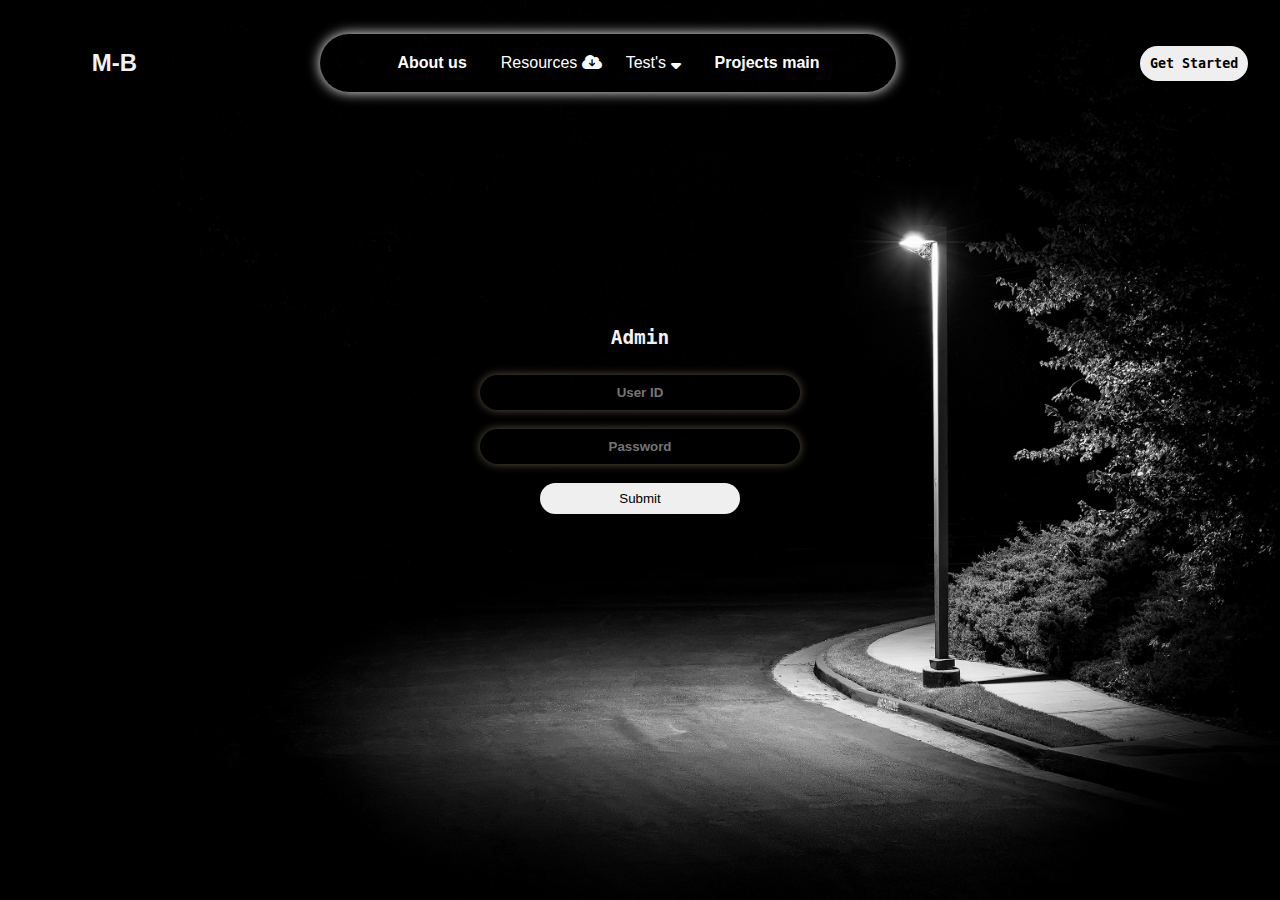
<file: index.html>
<!DOCTYPE html>
<html lang="en">
<head>
    <meta charset="UTF-8">
    <meta http-equiv="X-UA-Compatible" content="IE=edge">
    <meta name="viewport" content="width=device-width, initial-scale=1.0">
    <title> Profile  </title>
    <link rel="shortcut icon" href="https://cdnjs.cloudflare.com/ajax/libs/favico.js/0.3.10/favico.min.js" type="image/x-icon">
    <link rel="shortcut icon" href="https://cdnjs.cloudflare.com/ajax/libs/favico.js/0.3.10/favico.js" type="image/x-icon">
    <script src="/java.js"></script>
    <link rel="stylesheet" href="style.css">
    <link rel="stylesheet" href="https://cdnjs.cloudflare.com/ajax/libs/font-awesome/6.3.0/css/all.min.css">
</head>
<body>
    <div class="page">

        <!-- Navigation bar -->

        <nav>

            <!-- LOGO -->

            <div class="logo">
                <h2>M-B</h2>
            </div>

            <!-- LINKS  -->

            <div class="link">
                <a href="html/About.html" id="nav_1">About us</a>
                <!-- <a href="#">Resource</a> -->
                <div class="dropdown">
                    <button class="dropbtn">Resources <i class="fa fa-cloud-arrow-down"></i></button>
                    <div class="dropdown-content">
                        <a href="exam/index.html">Exam Cell</a>
                        <a href="html/feature.html">Feature guidence</a>
                        <a href="html/interview.html">Interview Section</a>
                    </div>
                </div>
                <div class="dropdown">
                    <button class="dropbtn">Test's <i class="fa fa-sort-down" aria-hidden="true"></i></button>
                    <div class="dropdown-content">
                      <a href="test/index.html">Mock Test</a>
                      <a href="html/model-pap.html">Model papers</a>
                      <a href="html/refer.html">Referance</a>
                    </div>
                  </div>
                <a href="/html/project.html" id="nav_1">Projects main</a>
            </div>

                <!-- Button -->

            <div class="btn_1">
                <a href="http://34.222.33.233/Register/" target="_blank" rel="noopener noreferrer"><button>Get Started</button></a>
            </div>
        </nav>

                <!-- Body of the web page -->

        <div class="bd" style="margin: 10px 0;">

            <div class="top" id="top">

                <a href="http://34.222.33.233/Register/" target="_blank" rel="noopener noreferrer"><button style="width: 150px;border-radius: 7px;cursor: pointer;">Get Started</button></a>

            </div>



                        <!-- Admin login  -->
            <div class="right" id="down">
                <h2>Admin</h2>
                <form>
                    <input type="text" placeholder="User ID" id="usr_n">
                    <input type="password" placeholder="Password" name="" id="pass" >
                    <!-- <input type="submit" onclick="authh()"  name="" id="auth"> -->
                    <button style="margin: auto;padding: 8px;margin-top: 10px;width: 200px;border-radius: 25px;outline: none;border: none;cursor: pointer;" onclick="authh();">Submit</button>
                </form>
                            
            </div>
        </div>
        <!-- <hr> -->
       <!-- <div class="icon" style="text-align: center;">
        <i class="fa fa-ban" aria-hidden="true"></i>
        <i class="fa-soc fa-facebook" aria-hidden="true"></i>
        <i class="fa fa-envelope" aria-hidden="true"></i>
        <i class="fa fa-map-marker" aria-hidden="true"></i>
       </div> -->
    </div>
    <script src="java.js"></script>
</body>
</html>
</file>
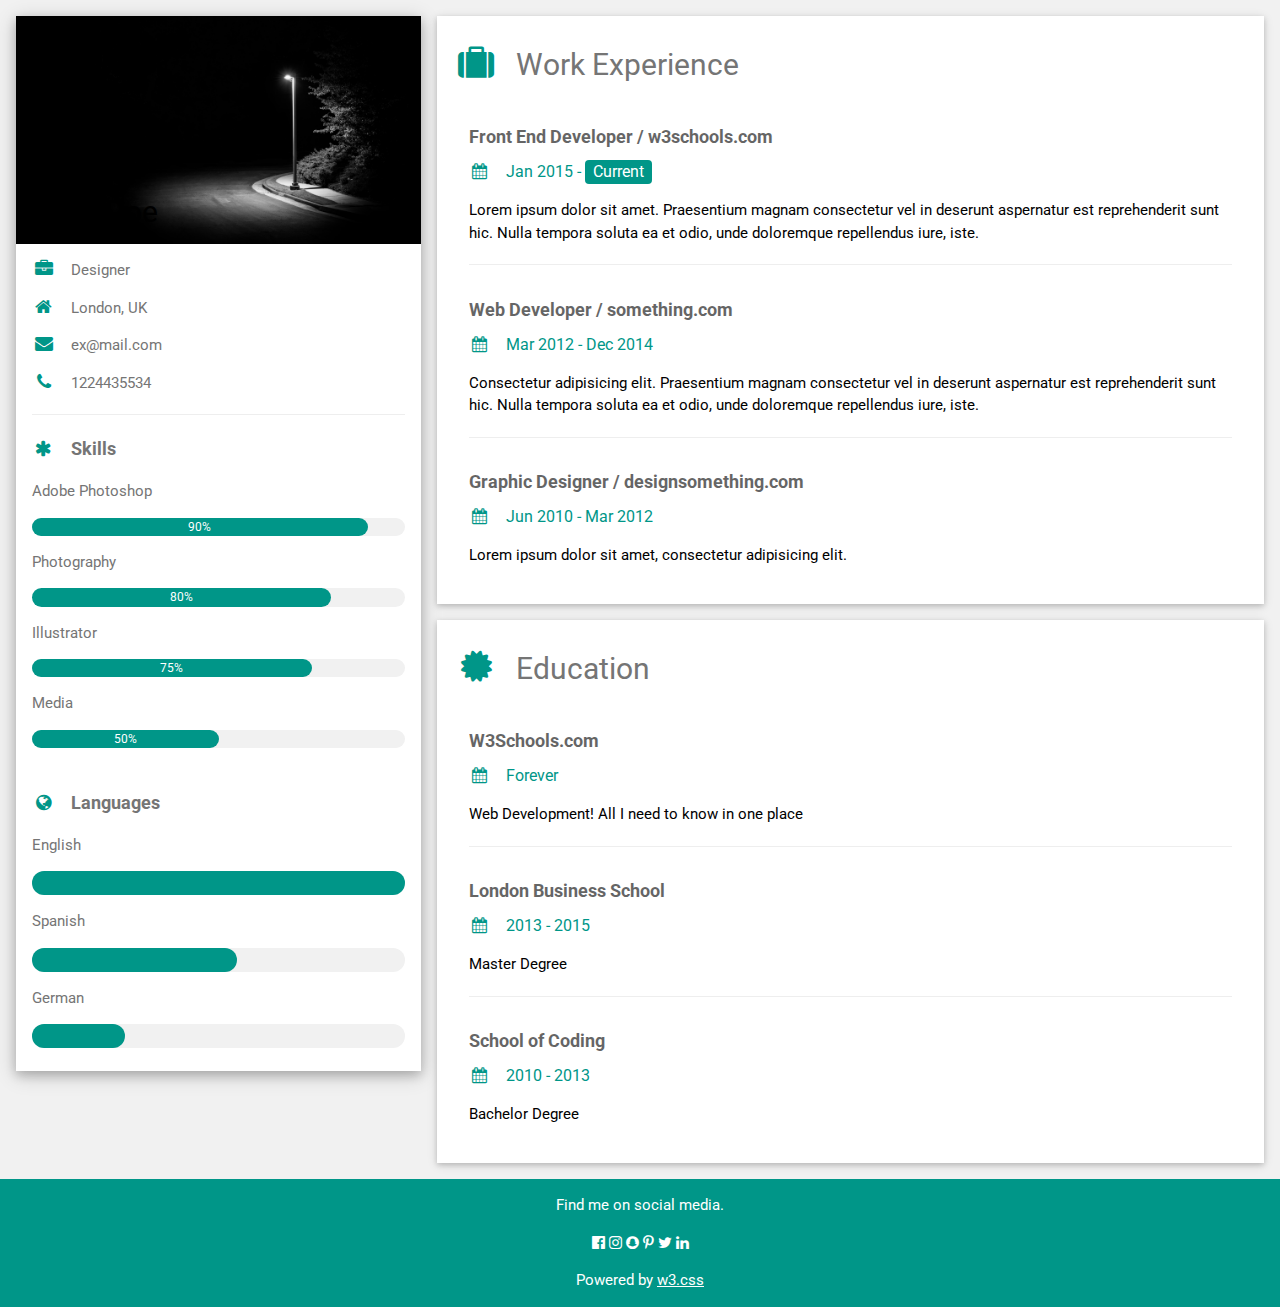
<file: html/About.html>
<!DOCTYPE html>
<html>
<title>W3.CSS Template</title>
<meta charset="UTF-8">
<meta name="viewport" content="width=device-width, initial-scale=1">
<link rel="stylesheet" href="https://www.w3schools.com/w3css/4/w3.css">
<link rel='stylesheet' href='https://fonts.googleapis.com/css?family=Roboto'>
<link rel="stylesheet" href="https://cdnjs.cloudflare.com/ajax/libs/font-awesome/4.7.0/css/font-awesome.min.css">
<style>
html,body,h1,h2,h3,h4,h5,h6 {font-family: "Roboto", sans-serif}
</style>
<body class="w3-light-grey">

<!-- Page Container -->
<div class="w3-content w3-margin-top" style="max-width:1400px;">

  <!-- The Grid -->
  <div class="w3-row-padding">
  
    <!-- Left Column -->
    <div class="w3-third">
    
      <div class="w3-white w3-text-grey w3-card-4">
        <div class="w3-display-container">
          <img src="/img/light-black.jpg" style="width:100%" alt="Avatar">
          <div class="w3-display-bottomleft w3-container w3-text-black">
            <h2>Jane Doe</h2>
          </div>
        </div>
        <div class="w3-container">
          <p><i class="fa fa-briefcase fa-fw w3-margin-right w3-large w3-text-teal"></i>Designer</p>
          <p><i class="fa fa-home fa-fw w3-margin-right w3-large w3-text-teal"></i>London, UK</p>
          <p><i class="fa fa-envelope fa-fw w3-margin-right w3-large w3-text-teal"></i>ex@mail.com</p>
          <p><i class="fa fa-phone fa-fw w3-margin-right w3-large w3-text-teal"></i>1224435534</p>
          <hr>

          <p class="w3-large"><b><i class="fa fa-asterisk fa-fw w3-margin-right w3-text-teal"></i>Skills</b></p>
          <p>Adobe Photoshop</p>
          <div class="w3-light-grey w3-round-xlarge w3-small">
            <div class="w3-container w3-center w3-round-xlarge w3-teal" style="width:90%">90%</div>
          </div>
          <p>Photography</p>
          <div class="w3-light-grey w3-round-xlarge w3-small">
            <div class="w3-container w3-center w3-round-xlarge w3-teal" style="width:80%">
              <div class="w3-center w3-text-white">80%</div>
            </div>
          </div>
          <p>Illustrator</p>
          <div class="w3-light-grey w3-round-xlarge w3-small">
            <div class="w3-container w3-center w3-round-xlarge w3-teal" style="width:75%">75%</div>
          </div>
          <p>Media</p>
          <div class="w3-light-grey w3-round-xlarge w3-small">
            <div class="w3-container w3-center w3-round-xlarge w3-teal" style="width:50%">50%</div>
          </div>
          <br>

          <p class="w3-large w3-text-theme"><b><i class="fa fa-globe fa-fw w3-margin-right w3-text-teal"></i>Languages</b></p>
          <p>English</p>
          <div class="w3-light-grey w3-round-xlarge">
            <div class="w3-round-xlarge w3-teal" style="height:24px;width:100%"></div>
          </div>
          <p>Spanish</p>
          <div class="w3-light-grey w3-round-xlarge">
            <div class="w3-round-xlarge w3-teal" style="height:24px;width:55%"></div>
          </div>
          <p>German</p>
          <div class="w3-light-grey w3-round-xlarge">
            <div class="w3-round-xlarge w3-teal" style="height:24px;width:25%"></div>
          </div>
          <br>
        </div>
      </div><br>

    <!-- End Left Column -->
    </div>

    <!-- Right Column -->
    <div class="w3-twothird">
    
      <div class="w3-container w3-card w3-white w3-margin-bottom">
        <h2 class="w3-text-grey w3-padding-16"><i class="fa fa-suitcase fa-fw w3-margin-right w3-xxlarge w3-text-teal"></i>Work Experience</h2>
        <div class="w3-container">
          <h5 class="w3-opacity"><b>Front End Developer / w3schools.com</b></h5>
          <h6 class="w3-text-teal"><i class="fa fa-calendar fa-fw w3-margin-right"></i>Jan 2015 - <span class="w3-tag w3-teal w3-round">Current</span></h6>
          <p>Lorem ipsum dolor sit amet. Praesentium magnam consectetur vel in deserunt aspernatur est reprehenderit sunt hic. Nulla tempora soluta ea et odio, unde doloremque repellendus iure, iste.</p>
          <hr>
        </div>
        <div class="w3-container">
          <h5 class="w3-opacity"><b>Web Developer / something.com</b></h5>
          <h6 class="w3-text-teal"><i class="fa fa-calendar fa-fw w3-margin-right"></i>Mar 2012 - Dec 2014</h6>
          <p>Consectetur adipisicing elit. Praesentium magnam consectetur vel in deserunt aspernatur est reprehenderit sunt hic. Nulla tempora soluta ea et odio, unde doloremque repellendus iure, iste.</p>
          <hr>
        </div>
        <div class="w3-container">
          <h5 class="w3-opacity"><b>Graphic Designer / designsomething.com</b></h5>
          <h6 class="w3-text-teal"><i class="fa fa-calendar fa-fw w3-margin-right"></i>Jun 2010 - Mar 2012</h6>
          <p>Lorem ipsum dolor sit amet, consectetur adipisicing elit. </p><br>
        </div>
      </div>

      <div class="w3-container w3-card w3-white">
        <h2 class="w3-text-grey w3-padding-16"><i class="fa fa-certificate fa-fw w3-margin-right w3-xxlarge w3-text-teal"></i>Education</h2>
        <div class="w3-container">
          <h5 class="w3-opacity"><b>W3Schools.com</b></h5>
          <h6 class="w3-text-teal"><i class="fa fa-calendar fa-fw w3-margin-right"></i>Forever</h6>
          <p>Web Development! All I need to know in one place</p>
          <hr>
        </div>
        <div class="w3-container">
          <h5 class="w3-opacity"><b>London Business School</b></h5>
          <h6 class="w3-text-teal"><i class="fa fa-calendar fa-fw w3-margin-right"></i>2013 - 2015</h6>
          <p>Master Degree</p>
          <hr>
        </div>
        <div class="w3-container">
          <h5 class="w3-opacity"><b>School of Coding</b></h5>
          <h6 class="w3-text-teal"><i class="fa fa-calendar fa-fw w3-margin-right"></i>2010 - 2013</h6>
          <p>Bachelor Degree</p><br>
        </div>
      </div>

    <!-- End Right Column -->
    </div>
    
  <!-- End Grid -->
  </div>
  
  <!-- End Page Container -->
</div>

<footer class="w3-container w3-teal w3-center w3-margin-top">
  <p>Find me on social media.</p>
  <i class="fa fa-facebook-official w3-hover-opacity"></i>
  <i class="fa fa-instagram w3-hover-opacity"></i>
  <i class="fa fa-snapchat w3-hover-opacity"></i>
  <i class="fa fa-pinterest-p w3-hover-opacity"></i>
  <i class="fa fa-twitter w3-hover-opacity"></i>
  <i class="fa fa-linkedin w3-hover-opacity"></i>
  <p>Powered by <a href="https://www.w3schools.com/w3css/default.asp" target="_blank">w3.css</a></p>
</footer>

</body>
</html>
</file>
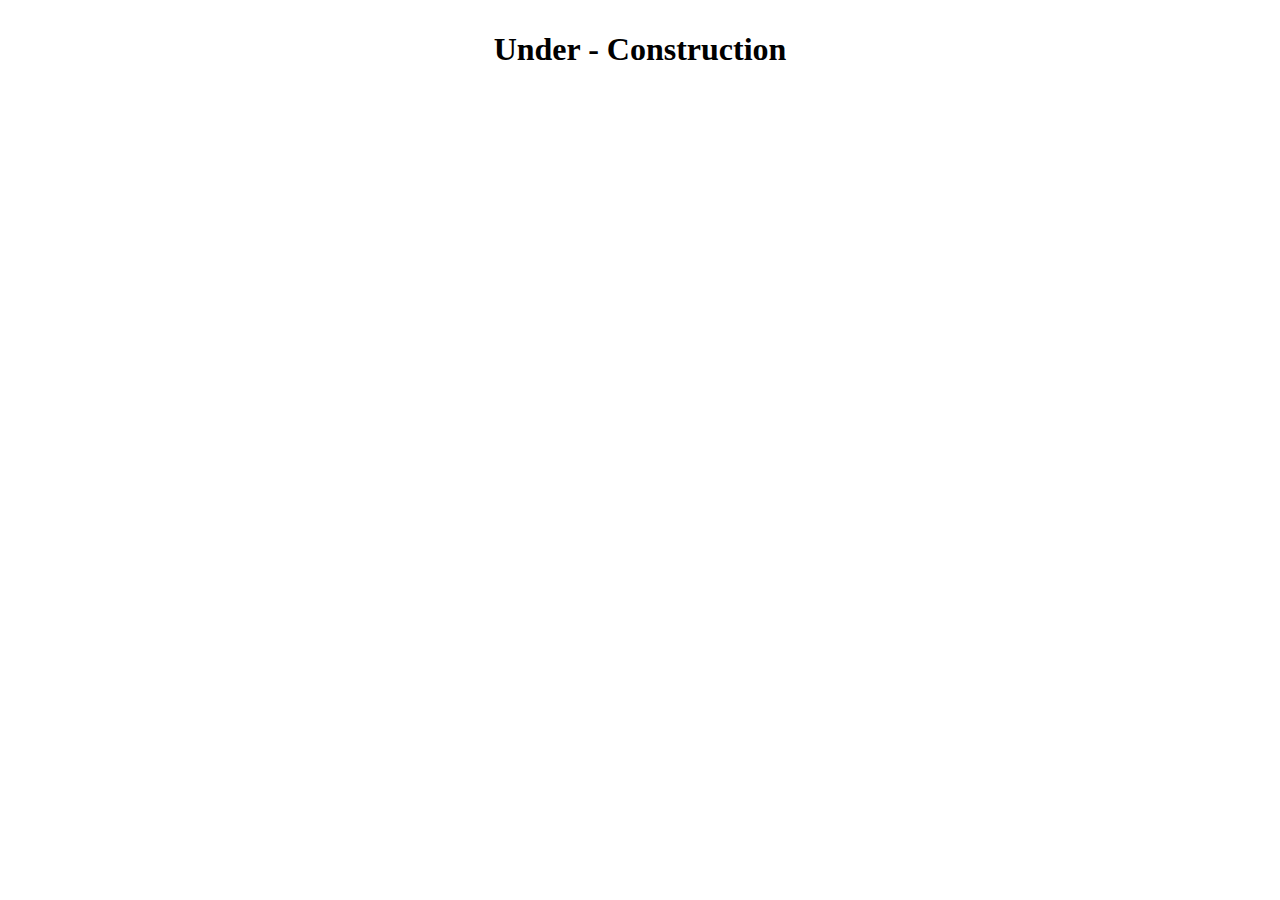
<file: html/exam-cell.html>
<!DOCTYPE html>
<html lang="en">
<head>
    <meta charset="UTF-8">
    <meta http-equiv="X-UA-Compatible" content="IE=edge">
    <meta name="viewport" content="width=device-width, initial-scale=1.0">
    <title>Exam cell</title>
</head>
<body>
    <div class="bd">
        <h1 style="text-align: center;padding: 10px 0;">Under - Construction</h1>
    </div>
</body>
</html>
</file>
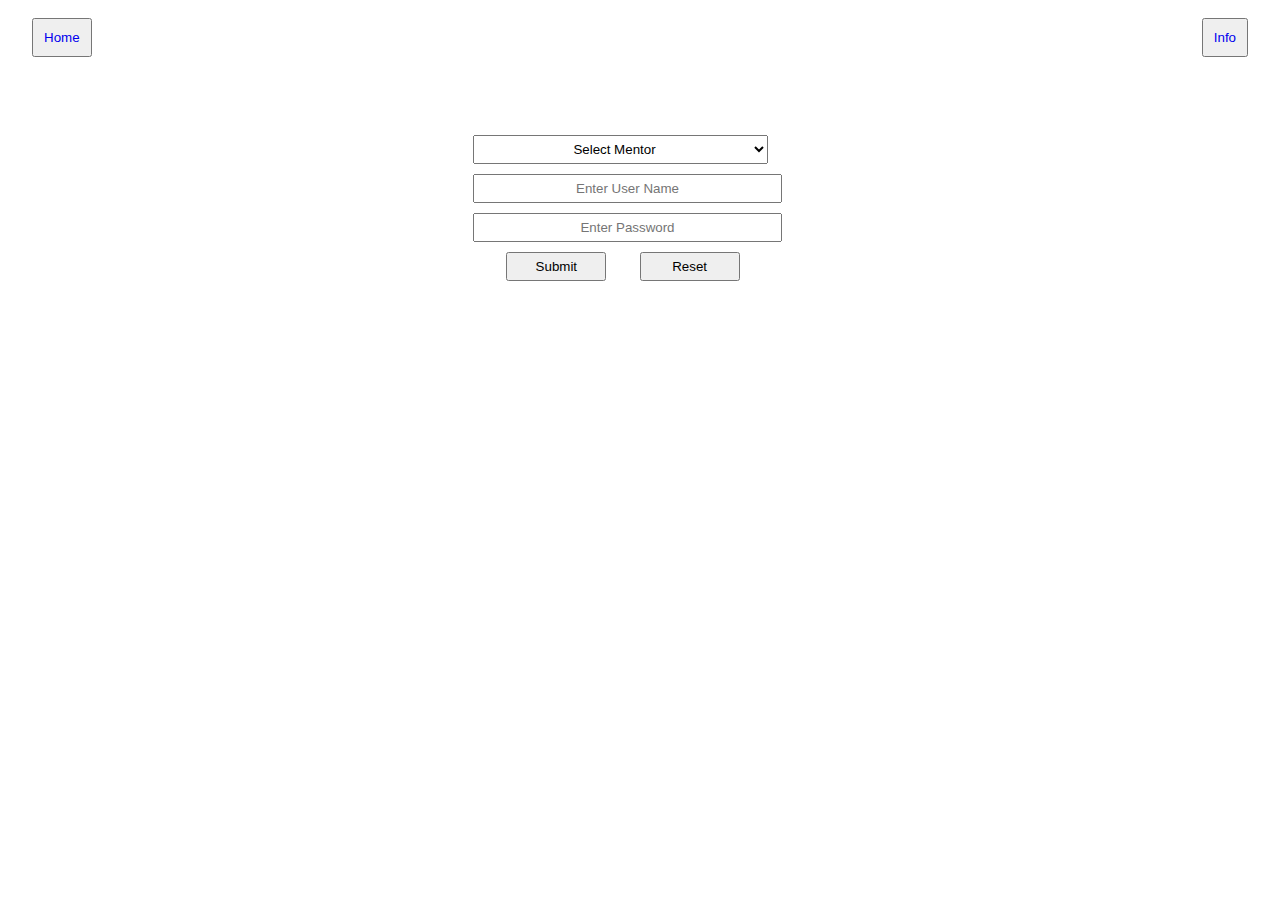
<file: html/gist.html>
<!DOCTYPE html>
<html lang="en">
<head>
    <meta charset="UTF-8">
    <meta http-equiv="X-UA-Compatible" content="IE=edge">
    <meta name="viewport" content="width=device-width, initial-scale=1.0">
    <script src="/java.js"></script>
    <title>Mentor Selection</title>
    <style>
        *{
            text-decoration: none;
            text-align: center;
        }
        nav{
            width: 95vw;
            margin: auto;
            padding: 10px;
        }
        nav .link{
            display: flex;
            justify-content: space-between;
        }
        nav .link button{
            padding: 10px;
        }
        .p1{
            width: 100vw;
            margin: 5% 0;
        }
        .box{
            width: 400px;
            margin: auto;
        }
        form{
            margin: auto;
            width: 350px;
            display: flex;
            flex-direction: column;
        }
        form input,select{
            margin: 5px 0;
            padding: 5px;
            width: 295px;
        }
        form .boo{
            display: flex;
            justify-content: space-evenly;
            width: 300px;
        }
        form .boo input{
            width: 100px;
        } 
    </style>
</head>
<body>
    <div class="main">
        <div class="p">
            <nav>
                <div class="link">
                    <button><a href="/index.html">Home</a></button>
                    <button><a href="#">Info</a></button>
                </div>
            </nav>
            <div class="p1">
                <div class="box">
                    <form>
                        <select id="Mentor">
                            <option value="-1">Select Mentor</option>
                            <option value="Ramesh">A Ramesh</option>
                            <option value="Basha">Basha</option>
                            <option value="Radhika">Radhika </option>
                            <option value="Pavani">Pavani</option>
                        </select>
                        <input type="text" name="" placeholder="Enter User Name" id="usr">
                        <input type="password" placeholder="Enter Password" name="" id="pswd">
                        <div class="boo">
                            <input type="submit" value="Submit" name="" id="" onclick="Mentor_log()">
                            <input type="reset" value="Reset" name="" id="">
                        </div>
                    </form>
                </div>
            </div>
        </div>
    </div>
    <script src="/java.js"></script>
</body>
</html>
</file>
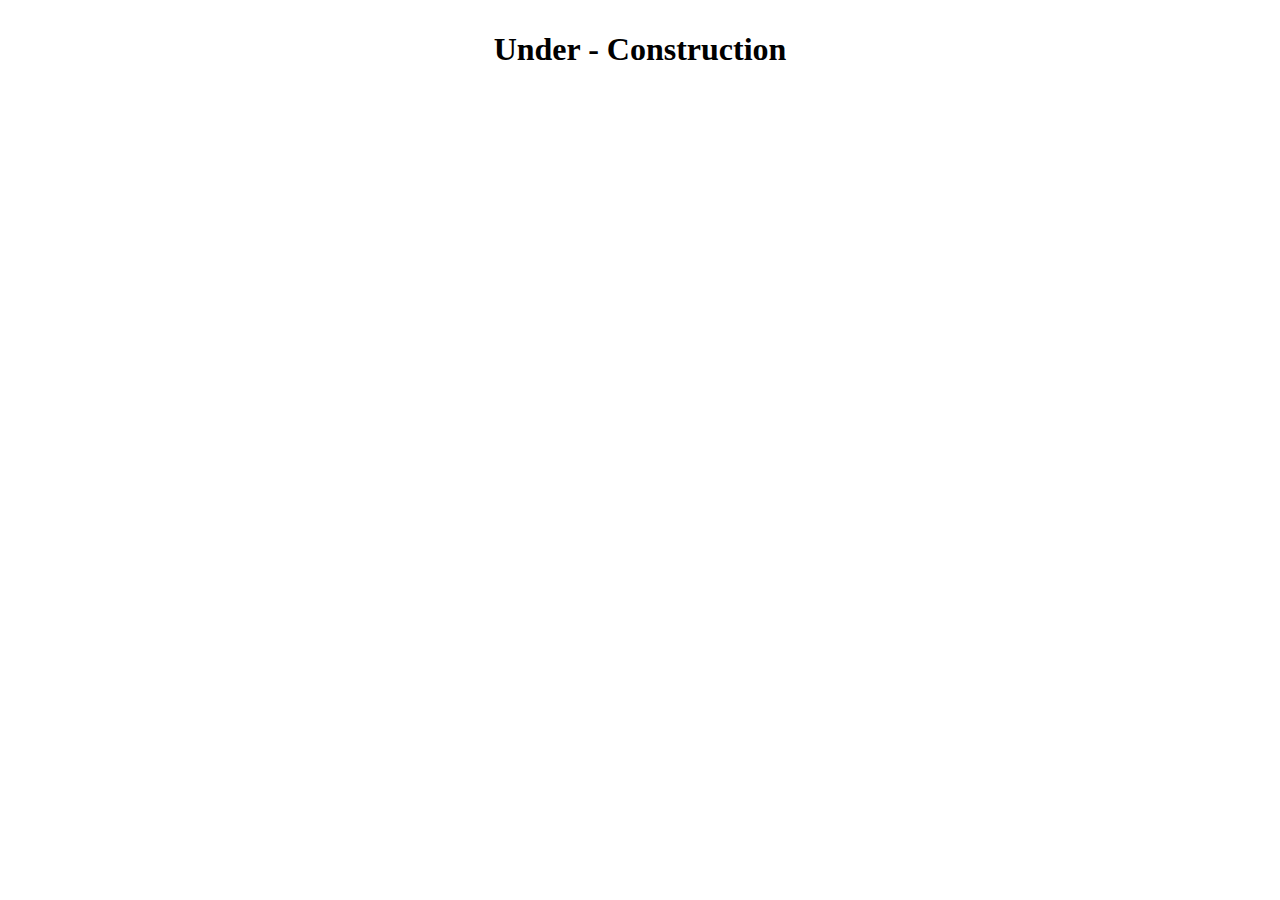
<file: html/interview.html>
<!DOCTYPE html>
<html lang="en">
<head>
    <meta charset="UTF-8">
    <meta http-equiv="X-UA-Compatible" content="IE=edge">
    <meta name="viewport" content="width=device-width, initial-scale=1.0">
    <title>Interview</title>
</head>
<body>
    <div class="bd">
        <h1 style="text-align: center;padding: 10px 0;">Under - Construction</h1>
    </div>
</body>
</html>
</file>
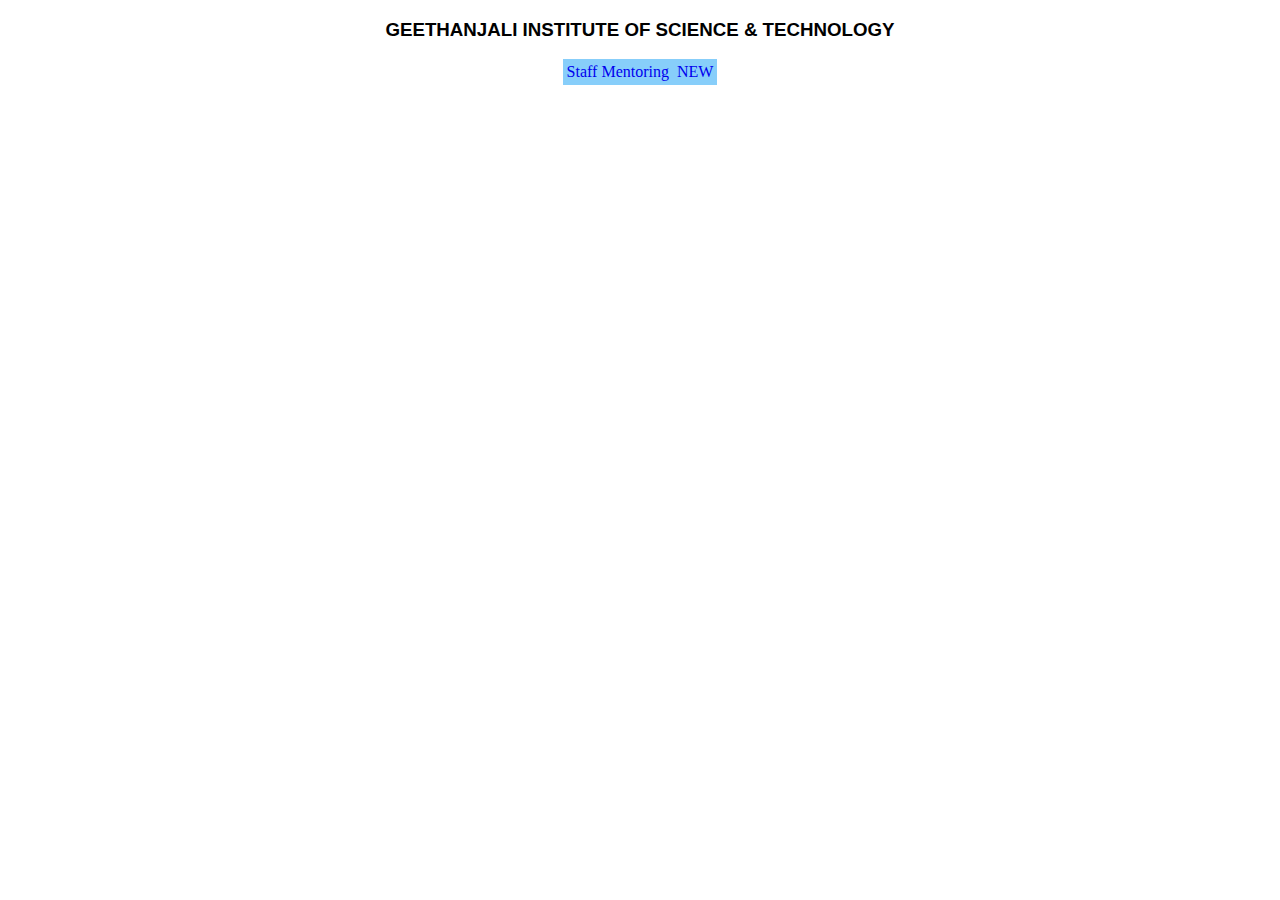
<file: html/mentor.html>
<!DOCTYPE html>
<html lang="en">
<head>
    <meta charset="UTF-8">
    <meta http-equiv="X-UA-Compatible" content="IE=edge">
    <meta name="viewport" content="width=device-width, initial-scale=1.0">
    <title>GIST</title>
     <style>
        .link{
            width: max-content;
            
            margin: auto;
            display: flex;
            flex-wrap: wrap;
            align-items: center;
            justify-content: space-evenly;
        }
        .link a{
            
            text-decoration: none;
            padding: 4px;background-color: lightskyblue;
        }
     </style>
</head>
<body>
    <div class="main">
        <div class="p">
            <div class="top">
                <h3 style="text-align: center;font-family:Verdana, Geneva, Tahoma, sans-serif;">GEETHANJALI INSTITUTE OF SCIENCE & TECHNOLOGY</h3>
                <div class="link">
                    <a href="#">Staff Mentoring</a>
                    <a href="#">NEW</a>
                </div>
            </div>
        </div>
    </div>
</body>
</html>
</file>
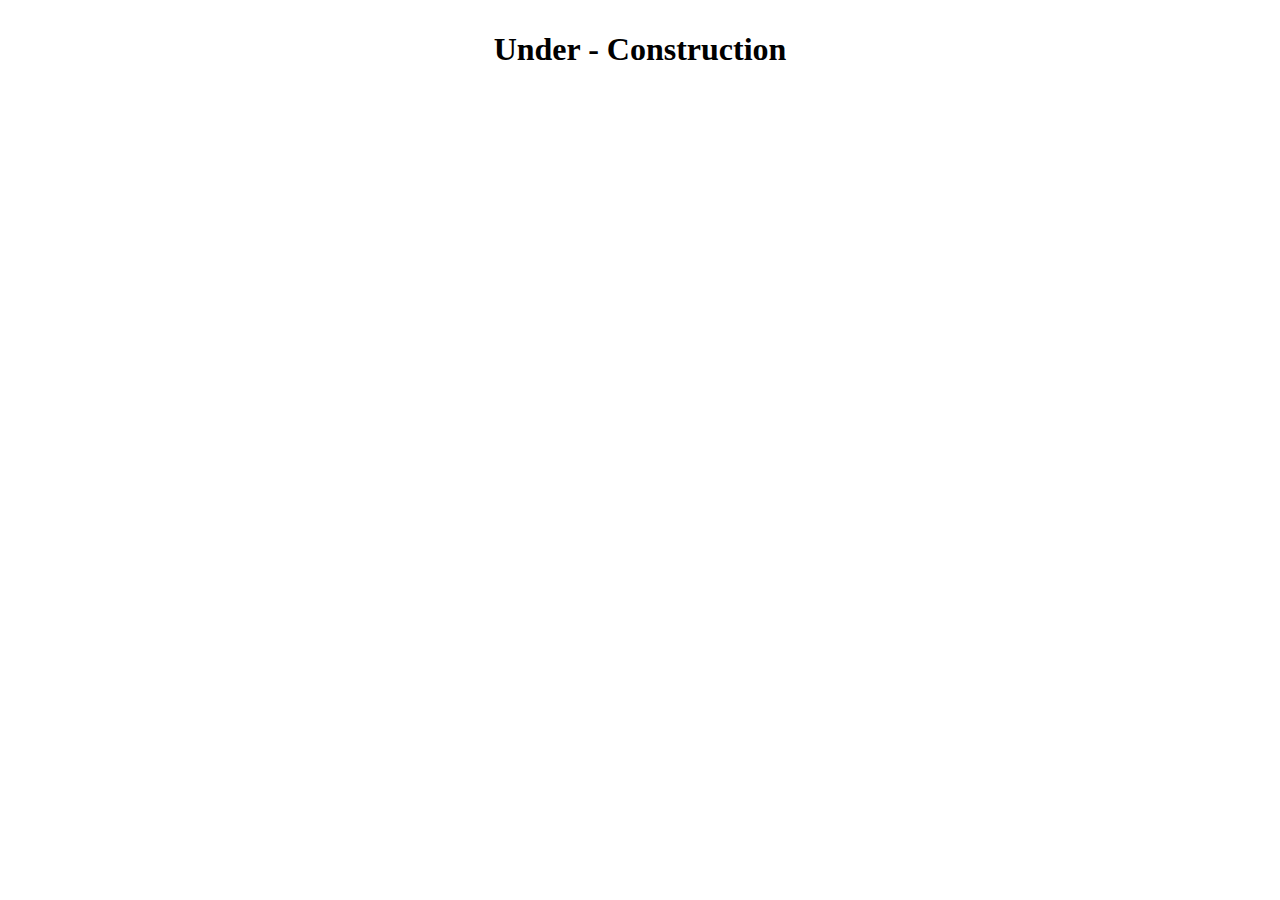
<file: html/mock-test.html>
<!DOCTYPE html>
<html lang="en">
<head>
    <meta charset="UTF-8">
    <meta http-equiv="X-UA-Compatible" content="IE=edge">
    <meta name="viewport" content="width=device-width, initial-scale=1.0">
    <title>Mock - Test</title>
</head>
<body>
    <div class="bd">
        <h1 style="text-align: center;padding: 10px 0;">Under - Construction</h1>
    </div>
</body>
</html>
</file>
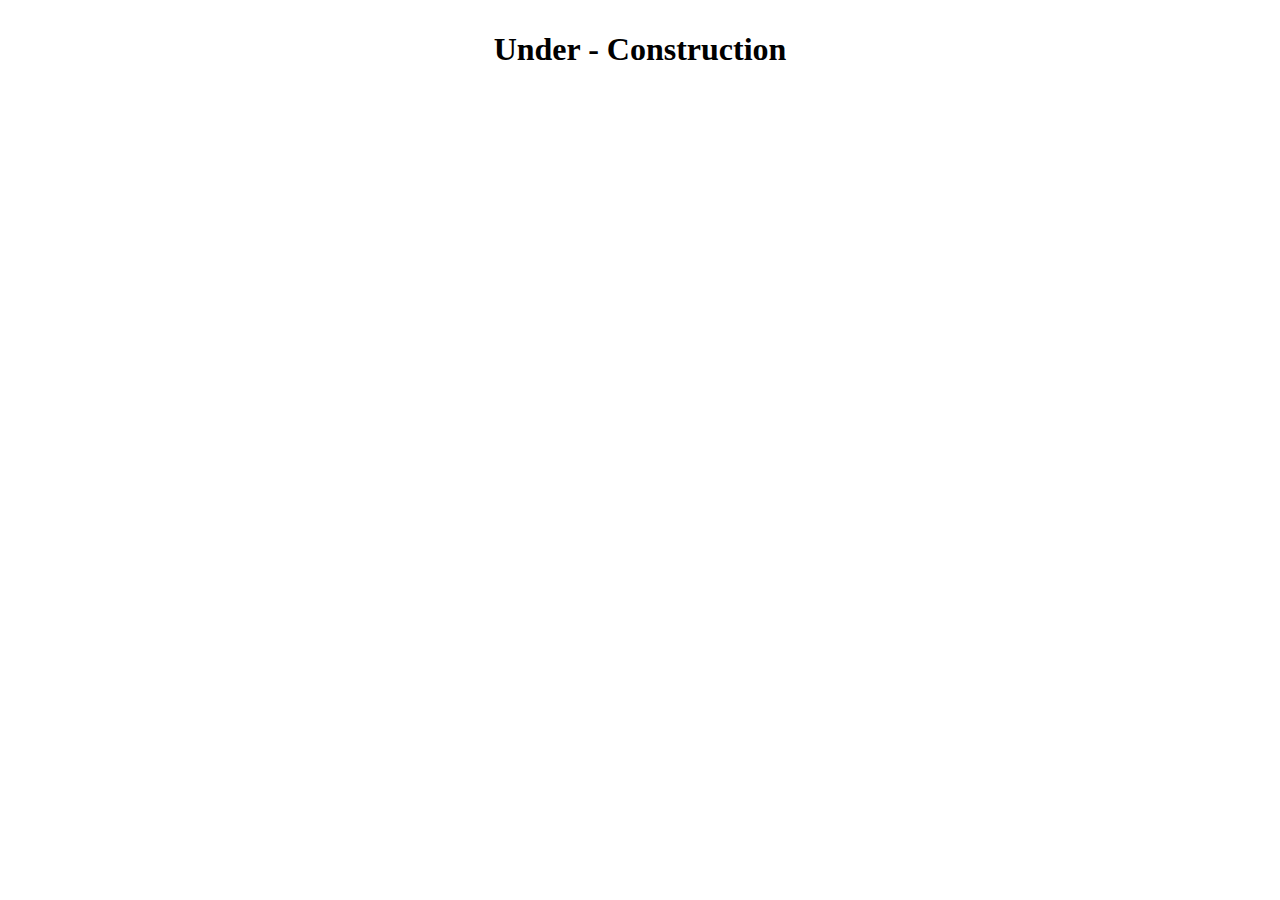
<file: html/model-pap.html>
<!DOCTYPE html>
<html lang="en">
<head>
    <meta charset="UTF-8">
    <meta http-equiv="X-UA-Compatible" content="IE=edge">
    <meta name="viewport" content="width=device-width, initial-scale=1.0">
    <title>Model papers</title>
</head>
<body>
    <div class="bd">
        <h1 style="text-align: center;padding: 10px 0;">Under - Construction</h1>
    </div>
</body>
</html>
</file>
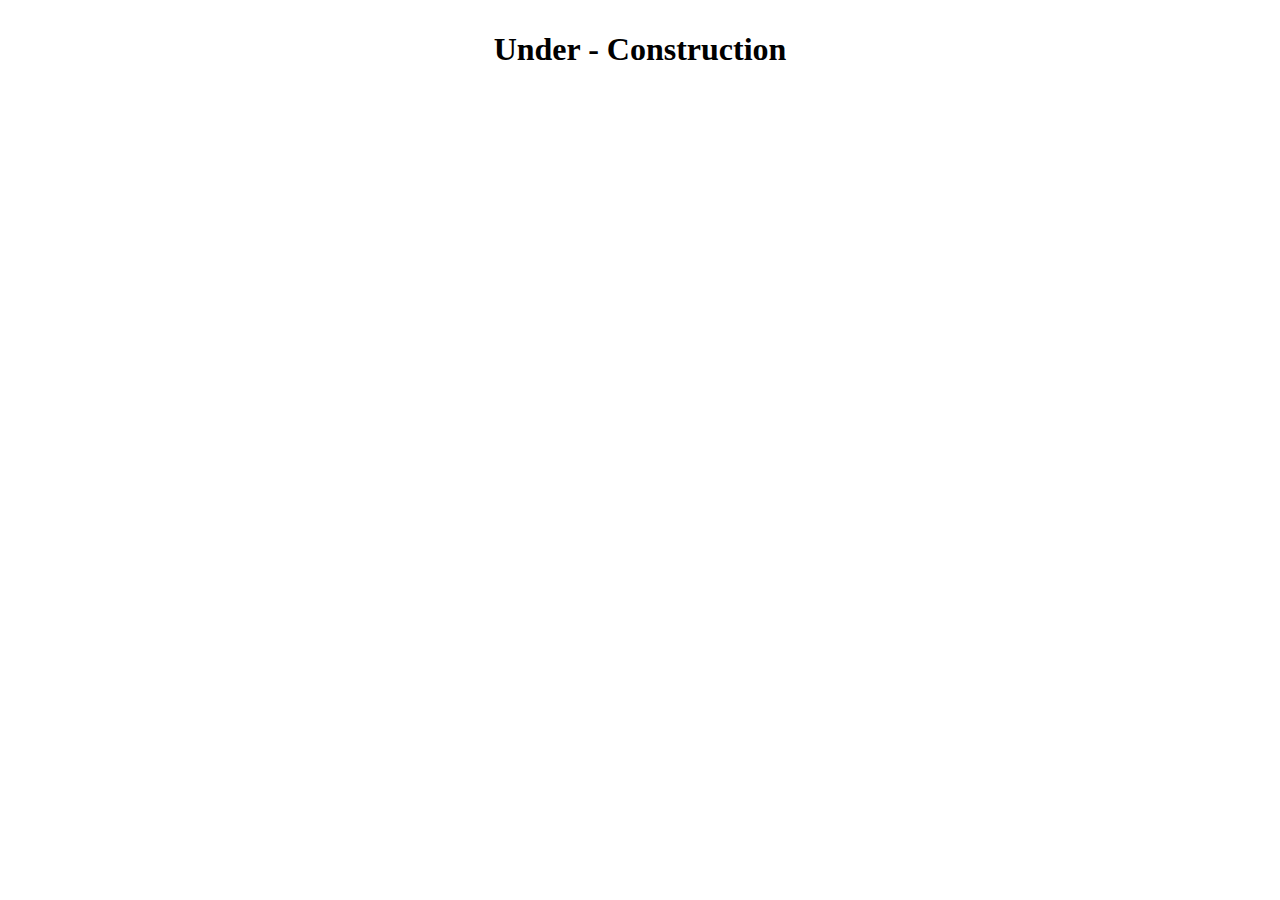
<file: html/refer.html>
<!DOCTYPE html>
<html lang="en">
<head>
    <meta charset="UTF-8">
    <meta http-equiv="X-UA-Compatible" content="IE=edge">
    <meta name="viewport" content="width=device-width, initial-scale=1.0">
    <title>Reference</title>
</head>
<body>
    <div class="bd">
        <h1 style="text-align: center;padding: 10px 0;">Under - Construction</h1>
    </div>
</body>
</html>
</file>
<file: style.css>
body{
  width: 100vw;
  height: 100vh;
  background-image: url('img/light-black.jpg');
  background-position: center;
  background-repeat: no-repeat;
  background-size: cover;
}

/* Style The Dropdown Button */
.dropbtn {
  background-color: transparent;
  color: white;
  padding: 10px;
  font-size: 16px;
  border: none;
  cursor: pointer;
}

/* The container <div> - needed to position the dropdown content */
.dropdown {
  position: relative;
  display: inline-block;
}

/* Dropdown Content (Hidden by Default) */
.dropdown-content {
  display: none;
  position: absolute;
  background-color: #f9f9f9;
  min-width: 160px;
  box-shadow: 0px 8px 16px 0px rgba(0,0,0,0.2);
  z-index: 1;
}

/* Links inside the dropdown */
.dropdown-content a {
  color: black;
  padding: 12px 16px;
  text-decoration: none;
  display: block;
  font-weight: bold;
}

/* Change color of dropdown links on hover */
.dropdown-content a:hover {
  background-color: #f1f1f1;
  color: black;
  border-radius: 20px;
  transition: .5s;

}

/* Show the dropdown menu on hover */
.dropdown:hover .dropdown-content {
  display: block;
  position: absolute;
  border-radius: 5px;
  background-color: rgb(27, 59, 70);
}






*{
  padding: 0;margin: 0;box-sizing: border-box;
}

.page{
  width: 100wh;
  height: fit-content;
  /* background-color: rgb(0, 0, 0); */
}

nav{
  width: 100%;
  /* overflow: hidden; */
  /* border: 1px solid red; */
 display: flex;
 flex-wrap: wrap;
 height: 14vh;
}
.logo{
  margin: auto;
  /* position: relative;
  top: 10px; */
  right: 60px;
}
.logo h2{
  color: #f1f1f1;
  font-family: Arial, Helvetica, sans-serif;
}

.link{
  padding: 10px;
  margin: auto;
  /* position: relative;
  top: 10px; */
  box-shadow: 0px 0px 13px rgb(255, 255, 255);
  border-radius: 35px;
  width: 45%;
  text-align: center;
}
.link a{
  font-weight: bold;
  margin: 10px;
  text-decoration: none;
  background-color: transparent;
  color: white;
  padding: 10px;
  font-size: 16px;
  border: none;
  cursor: pointer;
  font-family: Arial, Helvetica, sans-serif;
}
.btn_1 {
  margin: auto;
  /* position: relative;
  top: 10px; */
}
.btn_1 button{
  padding: 10px;
  width: max-content;
  cursor: pointer;
  position: relative;
  left: 60px;
  font-family:monospace;
  font-weight: bold;
  border-radius: 20px;
  border: none;
}
.btn_1 button:hover{
  box-shadow: 0px 0px 15px rgb(15, 150, 150);
  transition: 0s;
  transition-duration: .8s;
  background-color: transparent;
  color: white;
  border-radius: 100pt;

}

.link #nav_1:hover{
  border-bottom: 1px solid yellow;
  color: yellow;
}

.bd {
width: 100vw;
height: fit-content; 
display: flex;
flex-direction: column;
align-items: center;
}
.right{
width: 400px;
height: fit-content;
/* border: 1px solid white; */
}

.right h2{
color: #f1f1f1;
font-family: monospace;
text-align: center;
margin: 10px;
}
.right form{
display: flex;
flex-direction: column;
width: 80%;
margin: 4% 10%;
/* border: 1px solid blue;  */
}
.right form input{
color: #f1f1f1;
font-weight: bold;
background-color: transparent;
padding: 10px;
text-align: center;
margin: 3% 0;
border: none;
box-shadow: 0px 0px 10px rgb(95, 85, 67);
border-radius: 20px;
}
.right form .ic{
display: flex;
align-items: end;
justify-content: end;

}
.right form a{

text-decoration: none;
color: #77c0e2;
}

.right form #auth{
width: 50%;
margin: 2% 25%;
color: rgb(255, 254, 253);
cursor:pointer;
}
.right form #auth:active{
cursor: progress;
}
.right .h_row{
width: 60%; 
height: 1px;
margin: 0% 20%;
background-color: wheat;
}
form{
width: 80%;

}
form #usr_id{
outline: none;
background-color: rgb(17, 11, 11);
box-shadow: none;
width: 80%;
border-radius: 0;
border-bottom-left-radius: 20px;
border-top-left-radius: 20px;
}
.right #usr_id:hover{
box-shadow: 0px 0px 10px rgb(122, 100, 100);
transition-duration: 1s;
transition-delay: 0;
}

form #usr_sub{
width: 20%;
border-radius: 0;
border-bottom-right-radius: 20px;
border-top-right-radius: 20px;
box-shadow: none;
cursor: pointer;
box-shadow: 1px 1px 5px rgb(54, 45, 45);
}
.right #port{
display: flex;
flex-direction: row;
}

.bd #top{
  height: 20vh;
}
.top button{
  visibility: hidden;
}

@media only screen and (max-width:900px) {
  .page{
    overflow:hidden ;
  }
  nav{
    margin: auto;
  }
  nav .link{
    min-width: max-content;
  }
  nav .btn_1{
    visibility: hidden;
  }
  nav .logo{
    visibility: hidden;
  }
  .right {
    margin-top: 10vh;
    /* height: max-content; */
    /* box-shadow: 1px 1px 20px white; */
    }
    .bd #top button{
      margin: 5vw 0;
      visibility: visible;
      width: fit-content;
      padding: 5px 7px;
      height: 10vh;
      /* border: 2px solid wheat; */
    }

@media only screen and (max-width:700px) {
.btn_1{
  visibility: hidden;
}
nav{
  width: fit-content; 
  display: block;
  /* position: relative; */
  
  height: 18vh;
}
.logo{
 display: contents;
}
.link a{
  padding: 0;
}
.logo h2{
  text-align: center;
}
.link{
  display: flex;
  flex-direction: row;
  width: max-content;
}

  .bd #top{
    visibility: visible;
    width: 20vh;
    height: fit-content;
    /* border: 2px solid wheat; */
  }

@media only screen and (max-width:460px){
  .page{
    overflow: hidden;
  }
  nav{
  width: 100vw; 
  display: block;
  /* position: relative;
  top: 4px; */
  height: 18vh;
}
.logo{
  visibility: hidden;
}
.link a{
  padding: 0;
}
.logo h2{
  text-align: center;
}
.link{
  display: flex;
  flex-direction: row;
  width: max-content;
}
.btn_1{
  visibility: hidden;
}
.dropdown-content a {
 padding: 7px 7px;
}

.bd{
  /* background-color: wheat; */
  height: fit-content;
  width: 100%;
  overflow: hidden;
  height: max-content;
  display: flex;
  flex-wrap: wrap;
  flex-direction: column;
  align-items: center;
  justify-content: center;
}
.bd .right{
  width: 100%;
}

.bd #down{
  height: max-content;
  width: 80vw;
  /* height: fit-content; */
  border: 2px black;
  /* background-color: red; */
}
#pp{
  position: absolute;
  text-align: center;
  top: 16%;
  left: 30%;
}
#port{
  position: absolute;
  top: 20%;
  left: 10px;
  background-color: rgb(53, 34, 34);
}
#port #usr_sub{
  box-shadow: 1px 1px 2px black;
}
.right form input{
  margin: 5% 0;
}
.right form #auth{
  margin-top: 4%;
}
}
.bd #top{
visibility: visible;
width: 150px;
height: 50px;
border: 1px solid white;
}
.top button{
background-color: wheat;
padding: 10px;

}
}

.bd #top{
visibility: hidden;
}
}
</file>
